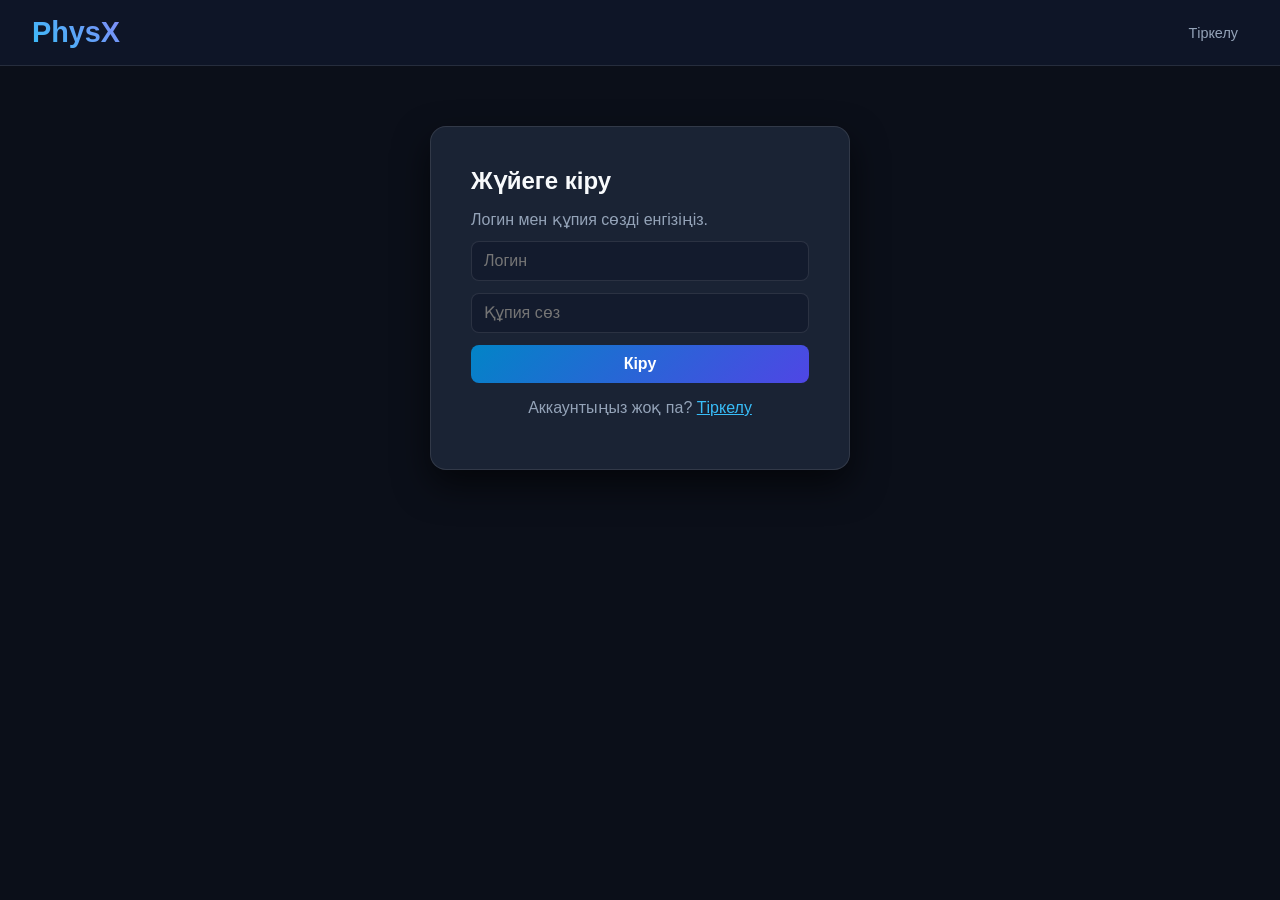
<file: index.html>
<!DOCTYPE html>
<html lang="kk">
<head>
    <meta charset="UTF-8">
    <title>PhysX - Басты бет</title>
    <link rel="stylesheet" href="style.css">
</head>
<body>
    <header>
        <a href="index.html" class="logo">PhysX</a>
        <nav>
            <a href="index.html" class="active">Басты бет</a>
            <a href="formulas.html">Формулалар (100+)</a>
            <a href="converter.html">Өлшем бірліктер</a>
            <a href="experiments.html">Эксперименттер</a>
            <a href="calculator.html">Механикалық калькулятор</a>
            <a href="chat.html">Ғалымдар чаты</a>
        </nav>
    </header>

    <div class="container" id="logged-in-container">
        <h1>Қош келдіңіз, <span id="user-display-name" style="color:#38bdf8;"></span>!</h1>
        <p>PhysX — физика саласындағы барлық формулалар мен есептеулерге арналған орталық.</p>

        <div style="background: rgba(15,23,42,0.5); padding: 20px; border-radius: 10px; margin-top: 20px;">
            <h3>📬 Достық сұраныстары</h3>
            <div id="requests-container">
                <p>Жаңа сұраныстар жоқ.</p>
            </div>
        </div>

        <div style="margin-top: 25px;">
            <button onclick="logout()" style="background: #ef4444;">Жүйеден шығу</button>
        </div>
    </div>

    <script>
        const currentUser = JSON.parse(localStorage.getItem('physx_current_user'));

        if (!currentUser) {
            window.location.href = 'login.html';
        } else {
            document.getElementById('user-display-name').innerText = currentUser.name;
            renderRequests();
        }

        function renderRequests() {
            let users = JSON.parse(localStorage.getItem('physx_users')) || [];
            let freshUser = users.find(u => u.login === currentUser.login);
            if (!freshUser) return;

            const container = document.getElementById('requests-container');
            if (!freshUser.requests || freshUser.requests.length === 0) {
                container.innerHTML = '<p>Жаңа сұраныстар жоқ.</p>';
                return;
            }

            container.innerHTML = '';
            freshUser.requests.forEach((reqFromLogin) => {
                let sender = users.find(u => u.login === reqFromLogin);
                let senderName = sender ? sender.name : reqFromLogin;
                container.innerHTML += `
                    <div style="display:flex; justify-content:space-between; align-items:center; background:rgba(30,41,59,0.8); padding:10px; border-radius:8px; margin-bottom:8px;">
                        <span><b>${senderName}</b> сізді дос болуға шақырды!</span>
                        <button onclick="acceptRequest('${reqFromLogin}')" style="background:#059669; padding:6px 12px; font-size:0.9rem;">Қабылдау</button>
                    </div>
                `;
            });
        }

        function acceptRequest(fromLogin) {
            let users = JSON.parse(localStorage.getItem('physx_users')) || [];
            let me = users.find(u => u.login === currentUser.login);
            let sender = users.find(u => u.login === fromLogin);

            if (me && sender) {
                me.requests = me.requests.filter(l => l !== fromLogin);
                if (!me.friends.includes(fromLogin)) me.friends.push(fromLogin);
                if (!sender.friends.includes(me.login)) sender.friends.push(me.login);

                localStorage.setItem('physx_users', JSON.stringify(users));
                localStorage.setItem('physx_current_user', JSON.stringify(me));
                alert('Достық қабылданды!');
                renderRequests();
            }
        }

        function logout() {
            localStorage.removeItem('physx_current_user');
            window.location.href = 'login.html';
        }
    </script>
</body>
</html>
</file>
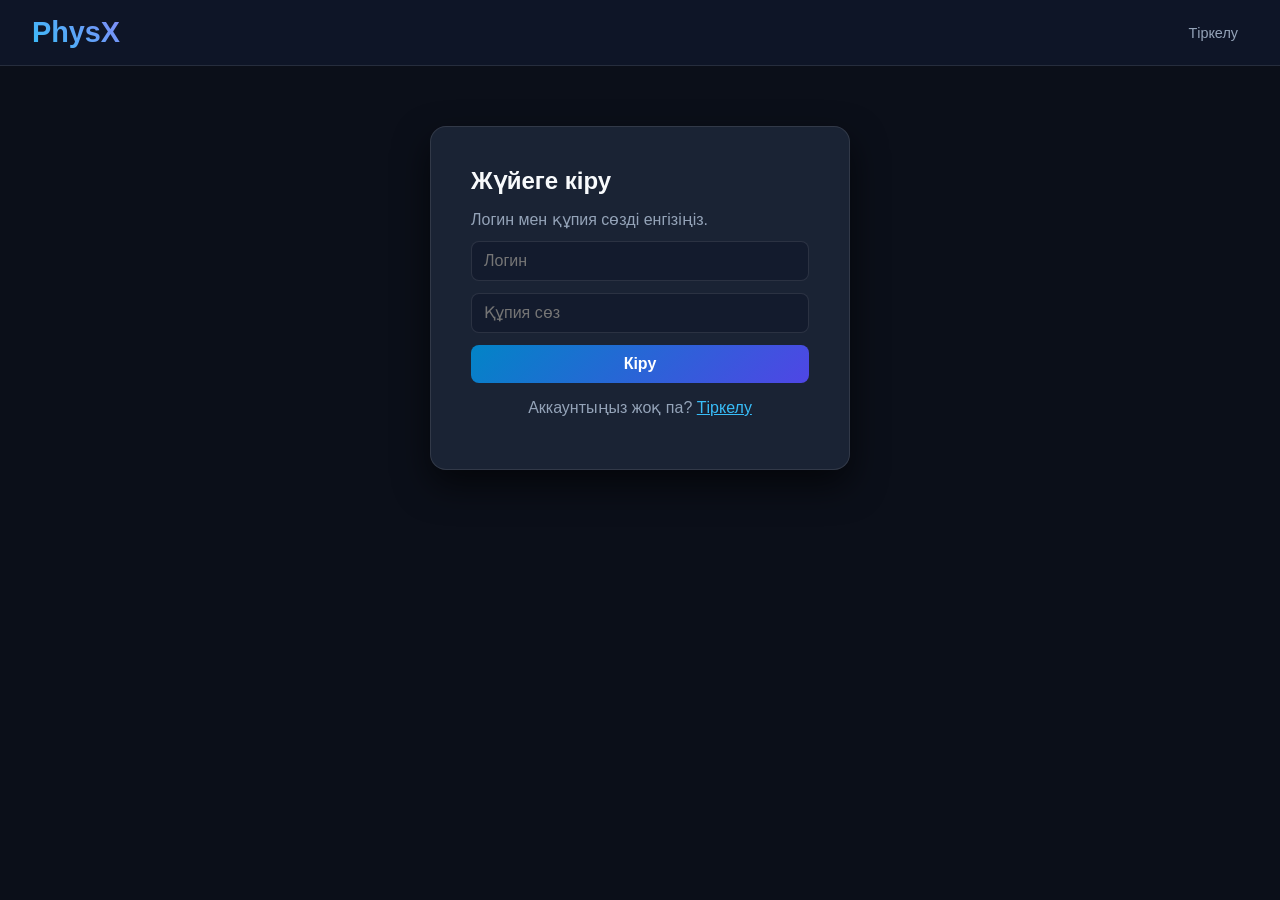
<file: chat.html>
<!DOCTYPE html>
<html lang="kk">
<head>
    <meta charset="UTF-8">
    <title>PhysX - Ғалымдар чаты</title>
    <link rel="stylesheet" href="style.css">
</head>
<body>
    <header>
        <a href="index.html" class="logo">PhysX</a>
        <nav>
            <a href="index.html">Басты бет</a>
            <a href="formulas.html">Формулалар (100+)</a>
            <a href="converter.html">Өлшем бірліктер</a>
            <a href="experiments.html">Эксперименттер</a>
            <a href="calculator.html">Механикалық калькулятор</a>
            <a href="chat.html" class="active">Ғалымдар чаты</a>
        </nav>
    </header>

    <div class="container" style="display: flex; gap: 20px;">
        <div style="flex: 1; border-right: 1px solid rgba(255,255,255,0.1); padding-right: 15px;">
            <h3>🔍 Ғалымды іздеу</h3>
            <input type="text" id="search-input" placeholder="Атын жазыңыз..." onkeyup="searchUsers()">
            <div id="search-results" style="margin-bottom: 15px;"></div>

            <h3>👥 Менің достарым</h3>
            <div id="friends-list"></div>
        </div>

        <div style="flex: 2; display: flex; flex-direction: column;">
            <h3 id="chat-title">Досыңызды таңдаңыз</h3>
            <div id="chat-box" style="height: 300px; overflow-y: auto; background: rgba(15,23,42,0.6); padding: 15px; border-radius: 8px; border: 1px solid rgba(255,255,255,0.08); margin-bottom: 15px;">
                <p style="text-align:center; color:#94a3b8; margin-top:100px;">Сөйлесу үшін сол жақтан досыңызды басыңыз.</p>
            </div>

            <div style="display: flex; gap: 10px;">
                <input type="text" id="chat-msg" placeholder="Хабарлама жазыңыз..." style="margin-bottom:0;" disabled>
                <button onclick="sendChatMessage()" id="send-btn" style="width: 100px; margin-bottom:0;" disabled>Жіберу</button>
            </div>

            <div style="margin-top: 10px;">
                <button onclick="insertMyExperiment()" style="background:#059669; font-size:0.85rem; padding:6px;" id="insert-exp-btn" disabled>Менің экспериментімді тіркеу</button>
            </div>
        </div>
    </div>

    <script>
        const currentUser = JSON.parse(localStorage.getItem('physx_current_user'));
        if (!currentUser) window.location.href = 'login.html';

        let activeFriendLogin = null;

        function searchUsers() {
            let query = document.getElementById('search-input').value.toLowerCase().trim();
            let resultsDiv = document.getElementById('search-results');
            resultsDiv.innerHTML = '';
            if (!query) return;

            let users = JSON.parse(localStorage.getItem('physx_users')) || [];
            let me = users.find(u => u.login === currentUser.login);

            users.forEach(u => {
                if (u.login !== currentUser.login && u.name.toLowerCase().includes(query)) {
                    let isFriend = me.friends && me.friends.includes(u.login);
                    let btnText = isFriend ? 'Доссыз' : 'Дос болуға шақыру';
                    let btnDisabled = isFriend ? 'disabled' : '';

                    resultsDiv.innerHTML += `
                        <div style="display:flex; justify-content:space-between; align-items:center; background:rgba(15,23,42,0.8); padding:8px; border-radius:6px; margin-bottom:6px;">
                            <span>${u.name}</span>
                            <button onclick="sendFriendRequest('${u.login}')" ${btnDisabled} style="padding:4px 8px; font-size:0.8rem;">${btnText}</button>
                        </div>
                    `;
                }
            });
        }

        function sendFriendRequest(targetLogin) {
            let users = JSON.parse(localStorage.getItem('physx_users')) || [];
            let targetUser = users.find(u => u.login === targetLogin);

            if (targetUser) {
                if (!targetUser.requests) targetUser.requests = [];
                if (!targetUser.requests.includes(currentUser.login)) {
                    targetUser.requests.push(currentUser.login);
                    localStorage.setItem('physx_users', JSON.stringify(users));
                    alert('Дос болуға шақыру жіберілді!');
                } else {
                    alert('Бұл адамға бұрын сұраныс жіберілген!');
                }
            }
        }

        function loadFriends() {
            let users = JSON.parse(localStorage.getItem('physx_users')) || [];
            let me = users.find(u => u.login === currentUser.login);
            let listDiv = document.getElementById('friends-list');
            listDiv.innerHTML = '';

            if (!me.friends || me.friends.length === 0) {
                listDiv.innerHTML = '<p style="font-size:0.9rem;">Әзірге достар жоқ.</p>';
                return;
            }

            me.friends.forEach(fLogin => {
                let friend = users.find(u => u.login === fLogin);
                if (friend) {
                    listDiv.innerHTML += `
                        <div onclick="openChat('${friend.login}', '${friend.name}')" style="background:rgba(30,41,59,0.8); padding:10px; border-radius:6px; margin-bottom:6px; cursor:pointer;">
                            <b>${friend.name}</b>
                        </div>
                    `;
                }
            });
        }

        function openChat(friendLogin, friendName) {
            activeFriendLogin = friendLogin;
            document.getElementById('chat-title').innerText = `${friendName} - Жеке чат`;
            document.getElementById('chat-msg').disabled = false;
            document.getElementById('send-btn').disabled = false;
            document.getElementById('insert-exp-btn').disabled = false;
            loadMessages();
        }

        function sendChatMessage() {
            let text = document.getElementById('chat-msg').value.trim();
            if (!text || !activeFriendLogin) return;

            let users = JSON.parse(localStorage.getItem('physx_users')) || [];
            let me = users.find(u => u.login === currentUser.login);
            let friend = users.find(u => u.login === activeFriendLogin);

            if (!me.chats) me.chats = {};
            if (!me.chats[activeFriendLogin]) me.chats[activeFriendLogin] = [];
            me.chats[activeFriendLogin].push({ sender: currentUser.login, text: text });

            if (!friend.chats) friend.chats = {};
            if (!friend.chats[currentUser.login]) friend.chats[currentUser.login] = [];
            friend.chats[currentUser.login].push({ sender: currentUser.login, text: text });

            localStorage.setItem('physx_users', JSON.stringify(users));
            localStorage.setItem('physx_current_user', JSON.stringify(me));

            document.getElementById('chat-msg').value = '';
            loadMessages();
        }

        function insertMyExperiment() {
            let users = JSON.parse(localStorage.getItem('physx_users')) || [];
            let me = users.find(u => u.login === currentUser.login);

            if (!me.experiments || me.experiments.length === 0) {
                alert('Сізде сақталған эксперименттер жоқ!');
                return;
            }

            let lastExp = me.experiments[me.experiments.length - 1];
            document.getElementById('chat-msg').value = `[Эксперимент]: ${lastExp.name} — ${lastExp.desc} (Нәтиже: ${lastExp.res})`;
        }

        function loadMessages() {
            if (!activeFriendLogin) return;

            let users = JSON.parse(localStorage.getItem('physx_users')) || [];
            let me = users.find(u => u.login === currentUser.login);
            let box = document.getElementById('chat-box');
            box.innerHTML = '';

            let chatHistory = (me.chats && me.chats[activeFriendLogin]) ? me.chats[activeFriendLogin] : [];
            if (chatHistory.length === 0) {
                box.innerHTML = '<p style="text-align:center; color:#94a3b8;">Әзірге хабарламалар жоқ.</p>';
                return;
            }

            chatHistory.forEach(msg => {
                let isMe = msg.sender === currentUser.login;
                let align = isMe ? 'text-align:right; color:#38bdf8;' : 'text-align:left; color:#f8fafc;';
                box.innerHTML += `
                    <div style="margin-bottom:8px; ${align}">
                        <p style="background:rgba(30,41,59,0.9); display:inline-block; padding:8px 12px; border-radius:8px; max-width:70%; text-align:left;">${msg.text}</p>
                    </div>
                `;
            });
            box.scrollTop = box.scrollHeight;
        }

        loadFriends();
    </script>
</body>
</html>
</file>
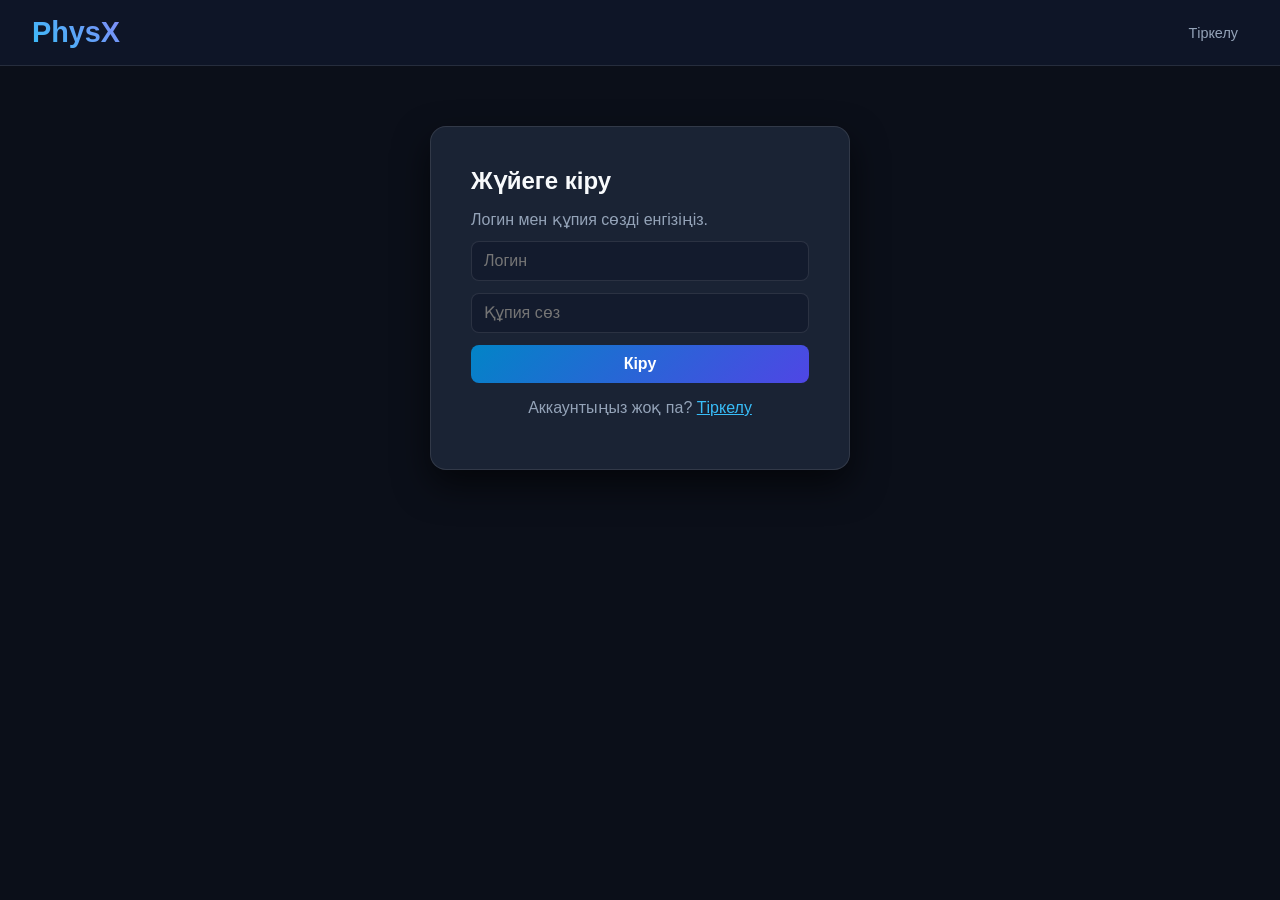
<file: converter.html>
<!DOCTYPE html>
<html lang="kk">
<head>
    <meta charset="UTF-8">
    <title>PhysX - Өлшем бірліктер</title>
    <link rel="stylesheet" href="style.css">
</head>
<body>
    <header>
        <a href="index.html" class="logo">PhysX</a>
        <nav>
            <a href="index.html">Басты бет</a>
            <a href="formulas.html">Формулалар (100+)</a>
            <a href="converter.html" class="active">Өлшем бірліктер</a>
            <a href="experiments.html">Эксперименттер</a>
            <a href="calculator.html">Механикалық калькулятор</a>
            <a href="chat.html">Ғалымдар чаты</a>
        </nav>
    </header>

    <div class="container">
        <h1>🔄 Өлшем бірліктерді түрлендіргіш</h1>
        <p>Метрді километрге, граммды килограммға және т.б. ауыстырыңыз.</p>

        <div style="background:rgba(15,23,42,0.5); padding:20px; border-radius:10px;">
            <label>Шама түрі:</label>
            <select id="conv-type" onchange="updateUnits()">
                <option value="length">Ұзындық (м, км, см, мм, миля)</option>
                <option value="mass">Масса (кг, г, т)</option>
                <option value="time">Уақыт (с, мин, сағ)</option>
            </select>

            <label>Мән:</label>
            <input type="number" id="conv-val" placeholder="Сан енгізіңіз" value="1">

            <div style="display:flex; gap:10px;">
                <div style="flex:1;">
                    <label>Қайдан:</label>
                    <select id="conv-from"></select>
                </div>
                <div style="flex:1;">
                    <label>Қайда:</label>
                    <select id="conv-to"></select>
                </div>
            </div>

            <button onclick="convert()" style="margin-top:15px; width:100%;">Ауыстыру</button>
            <h3 id="conv-res" style="margin-top:15px; color:#38bdf8;">Нәтиже: </h3>
        </div>
    </div>

    <script>
        if (!localStorage.getItem('physx_current_user')) window.location.href = 'login.html';

        const unitsData = {
            length: { m: 1, km: 1000, cm: 0.01, mm: 0.001, mi: 1609.34 },
            mass: { kg: 1, g: 0.001, t: 1000 },
            time: { s: 1, min: 60, h: 3600 }
        };

        function updateUnits() {
            const type = document.getElementById('conv-type').value;
            const fromSel = document.getElementById('conv-from');
            const toSel = document.getElementById('conv-to');
            fromSel.innerHTML = '';
            toSel.innerHTML = '';

            for (let u in unitsData[type]) {
                fromSel.innerHTML += `<option value="${u}">${u}</option>`;
                toSel.innerHTML += `<option value="${u}">${u}</option>`;
            }
        }

        function convert() {
            const type = document.getElementById('conv-type').value;
            const val = parseFloat(document.getElementById('conv-val').value);
            const from = document.getElementById('conv-from').value;
            const to = document.getElementById('conv-to').value;

            if (isNaN(val)) {
                document.getElementById('conv-res').innerText = "Дұрыс сан енгізіңіз!";
                return;
            }

            let baseVal = val * unitsData[type][from];
            let result = baseVal / unitsData[type][to];
            document.getElementById('conv-res').innerText = `Нәтиже: ${val} ${from} = ${result} ${to}`;
        }

        updateUnits();
    </script>
</body>
</html>
</file>
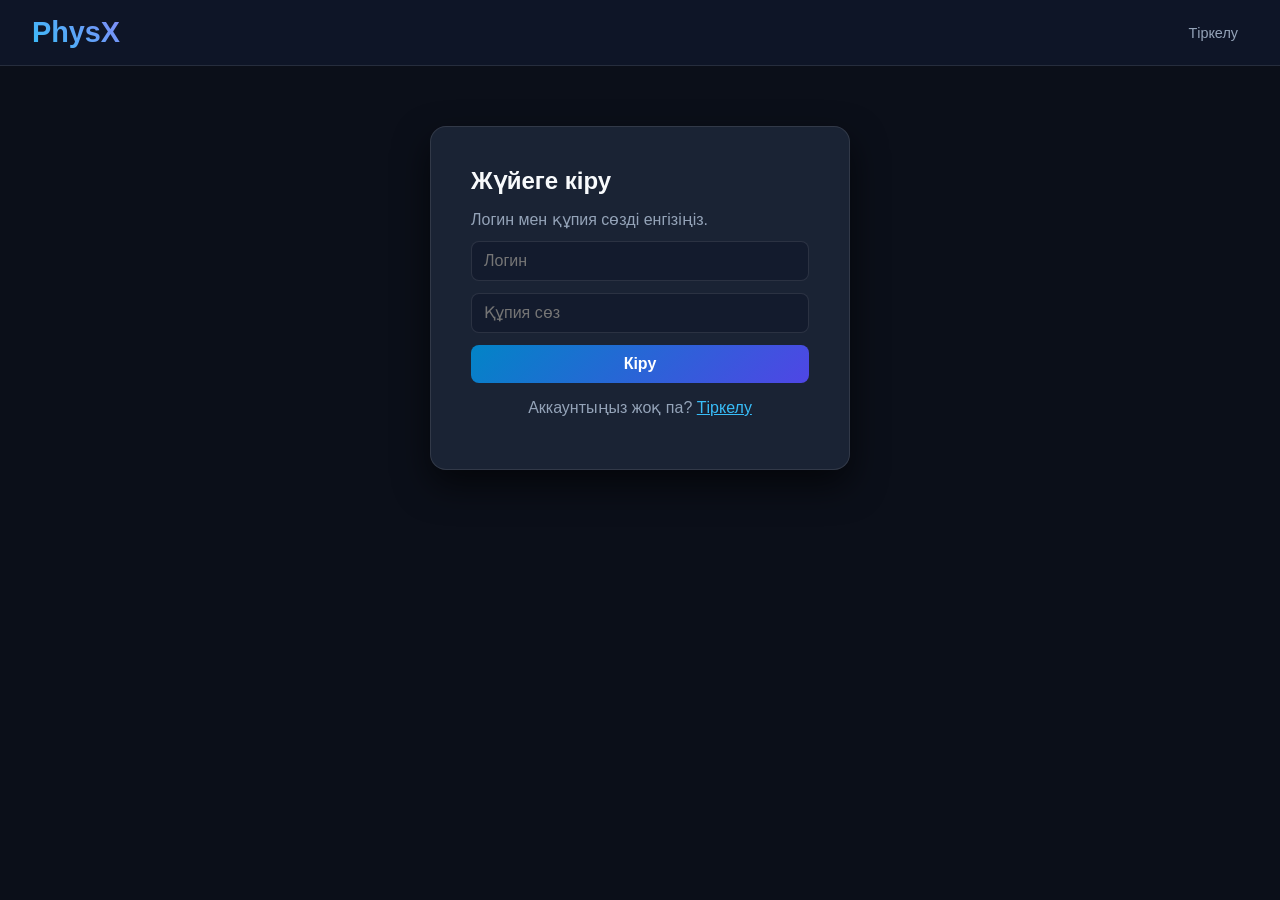
<file: experiments.html>
<!DOCTYPE html>
<html lang="kk">
<head>
    <meta charset="UTF-8">
    <title>PhysX - Эксперименттер</title>
    <link rel="stylesheet" href="style.css">
</head>
<body>
    <header>
        <a href="index.html" class="logo">PhysX</a>
        <nav>
            <a href="index.html">Басты бет</a>
            <a href="formulas.html">Формулалар (100+)</a>
            <a href="converter.html">Өлшем бірліктер</a>
            <a href="experiments.html" class="active">Эксперименттер</a>
            <a href="calculator.html">Механикалық калькулятор</a>
            <a href="chat.html">Ғалымдар чаты</a>
        </nav>
    </header>

    <div class="container">
        <h1>🧪 Эксперименттер орталығы</h1>
        <p>Өз тәжірибелеріңізді жазып, жадта сақтаңыз.</p>
        
        <input type="text" id="exp-name" placeholder="Эксперимент атауы">
        <textarea id="exp-desc" placeholder="Барысы мен сипаттамасы..."></textarea>
        <input type="text" id="exp-res" placeholder="Алынған нәтиже">
        <button onclick="addExp()">Экспериментті сақтау</button>

        <div id="exp-list" style="margin-top:25px;"></div>
    </div>

    <script>
        const currentUser = JSON.parse(localStorage.getItem('physx_current_user'));
        if (!currentUser) window.location.href = 'login.html';

        function addExp() {
            const name = document.getElementById('exp-name').value.trim();
            const desc = document.getElementById('exp-desc').value.trim();
            const res = document.getElementById('exp-res').value.trim();

            if (!name || !desc) {
                alert('Атауы мен сипаттамасын жазыңыз!');
                return;
            }

            let users = JSON.parse(localStorage.getItem('physx_users')) || [];
            let me = users.find(u => u.login === currentUser.login);

            if (!me.experiments) me.experiments = [];
            me.experiments.push({ name, desc, res });

            localStorage.setItem('physx_users', JSON.stringify(users));
            document.getElementById('exp-name').value = '';
            document.getElementById('exp-desc').value = '';
            document.getElementById('exp-res').value = '';
            loadExp();
        }

        function loadExp() {
            let users = JSON.parse(localStorage.getItem('physx_users')) || [];
            let listDiv = document.getElementById('exp-list');
            listDiv.innerHTML = '<h2>Барлық сақталған эксперименттер</h2>';

            let allExps = [];
            users.forEach(u => {
                if (u.experiments) {
                    u.experiments.forEach(e => {
                        allExps.push({ ...e, author: u.name });
                    });
                }
            });

            if (allExps.length === 0) {
                listDiv.innerHTML += '<p>Әзірге эксперименттер жоқ.</p>';
                return;
            }

            allExps.reverse().forEach(e => {
                listDiv.innerHTML += `
                    <div style="background:rgba(15,23,42,0.5); padding:15px; border-radius:8px; margin-bottom:10px; border-left:4px solid #34d399;">
                        <h4>${e.name}</h4>
                        <p>${e.desc}</p>
                        <p style="color:#34d399;">Нәтиже: ${e.res || 'Көрсетілмеген'}</p>
                        <small style="color:#38bdf8;">Авторы: ${e.author}</small>
                    </div>
                `;
            });
        }
        loadExp();
    </script>
</body>
</html>
</file>
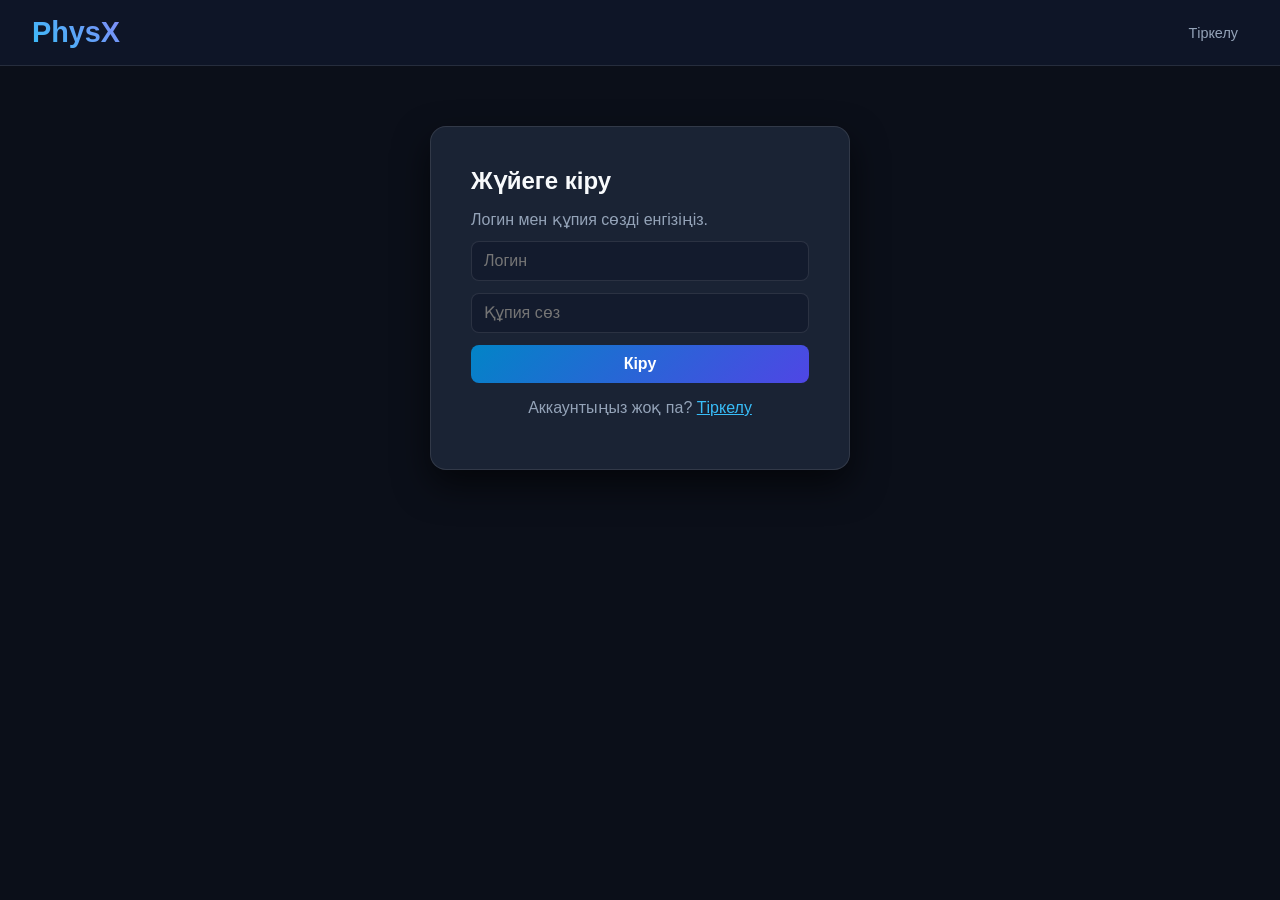
<file: formulas.html>
<!DOCTYPE html>
<html lang="kk">
<head>
    <meta charset="UTF-8">
    <title>PhysX - Формулалар (100+)</title>
    <link rel="stylesheet" href="style.css">
</head>
<body>
    <header>
        <a href="index.html" class="logo">PhysX</a>
        <nav>
            <a href="index.html">Басты бет</a>
            <a href="formulas.html" class="active">Формулалар (100+)</a>
            <a href="converter.html">Өлшем бірліктер</a>
            <a href="experiments.html">Эксперименттер</a>
            <a href="calculator.html">Механикалық калькулятор</a>
            <a href="chat.html">Ғалымдар чаты</a>
        </nav>
    </header>

    <div class="container">
        <h1>📚 Физика саласындағы толық формулалар жинағы (100+ формула)</h1>
        <p>Физиканың барлық бөлімдерін қамтитын негізгі және көмекші формулалар.</p>
        
        <div style="display: grid; gap: 15px; margin-top: 20px;">
            
            <div class="formula-card">
                <h3>1. Кинематика және Механика</h3>
                <div class="formula-math">v = <sup>s</sup>⁄<sub>t</sub></div>
                <div class="formula-math">v = v<sub>0</sub> + a · t</div>
                <div class="formula-math">s = v<sub>0</sub>t + <sup>a·t<sup>2</sup></sup>⁄<sub>2</sub></div>
                <div class="formula-math">v<sup>2</sup> - v<sub>0</sub><sup>2</sup> = 2 · a · s</div>
                <div class="formula-math">x = x<sub>0</sub> + v<sub>x</sub>t + <sup>a<sub>x</sub>t<sup>2</sup></sup>⁄<sub>2</sub></div>
                <div class="formula-math">a = <sup>v - v<sub>0</sub></sup>⁄<sub>t</sub></div>
                <div class="formula-math">v<sub>сред</sub> = <sup>s<sub>общ</sub></sup>⁄<sub>t<sub>общ</sub></sub></div>
                <div class="formula-math">ω = <sup>2·π</sup>⁄<sub>T</sub> = 2 · π · ν</div>
                <div class="formula-math">v = ω · R</div>
                <div class="formula-math">a<sub>центр</sub> = <sup>v<sup>2</sup></sup>⁄<sub>R</sub> = ω<sup>2</sup> · R</div>
                <div class="formula-math">T = <sup>1</sup>⁄<sub>ν</sub></div>
            </div>

            <div class="formula-card" style="border-left-color: #4f46e5;">
                <h3>2. Динамика және Тұрақты заңдар</h3>
                <div class="formula-math">F = m · a</div>
                <div class="formula-math">F<sub>упр</sub> = -k · Δx</div>
                <div class="formula-math">F<sub>тяг</sub> = m · g</div>
                <div class="formula-math">F<sub>тр</sub> = μ · N</div>
                <div class="formula-math">F<sub>арх</sub> = ρ<sub>ж</sub> · g · V<sub>т</sub></div>
                <div class="formula-math">p = m · v</div>
                <div class="formula-math">F · t = Δ(m · v)</div>
                <div class="formula-math">M = F · l</div>
                <div class="formula-math">p = <sup>F</sup>⁄<sub>S</sub></div>
                <div class="formula-math">p = p<sub>0</sub> + ρ · g · h</div>
                <div class="formula-math">G = G · <sup>m<sub>1</sub> · m<sub>2</sub></sup>⁄<sub>R<sup>2</sup></sub></div>
                <div class="formula-math">F<sub>тяж</sub> = G · <sup>M · m</sup>⁄<sub>(R + h)<sup>2</sup></sub></div>
            </div>

            <div class="formula-card" style="border-left-color: #34d399;">
                <h3>3. Энергия, Жұмыс және Қуат</h3>
                <div class="formula-math">A = F · s · cos(α)</div>
                <div class="formula-math">N = <sup>A</sup>⁄<sub>t</sub> = F · v</div>
                <div class="formula-math">η = <sup>A<sub>пол</sub></sup>⁄<sub>A<sub>затр</sub></sub> · 100%</div>
                <div class="formula-math">E<sub>k</sub> = <sup>m·v<sup>2</sup></sup>⁄<sub>2</sub></div>
                <div class="formula-math">E<sub>p</sub> = m · g · h</div>
                <div class="formula-math">E<sub>p упр</sub> = <sup>k·(Δx)<sup>2</sup></sup>⁄<sub>2</sub></div>
                <div class="formula-math">E<sub>полн</sub> = E<sub>k</sub> + E<sub>p</sub></div>
                <div class="formula-math">ΔE = A</div>
            </div>

            <div class="formula-card" style="border-left-color: #f43f5e;">
                <h3>4. Молекулалық физика және Термодинамика</h3>
                <div class="formula-math">n = <sup>N</sup>⁄<sub>V</sub></div>
                <div class="formula-math">v = <sup>N</sup>⁄<sub>N<sub>A</sub></sub> = <sup>m</sup>⁄<sub>M</sub></div>
                <div class="formula-math">p = n · k · T</div>
                <div class="formula-math">p · V = <sup>m</sup>⁄<sub>M</sub> · R · T</div>
                <div class="formula-math">E<sub>к кин</sub> = <sup>3</sup>⁄<sub>2</sub> · k · T</div>
                <div class="formula-math">U = <sup>3</sup>⁄<sub>2</sub> · <sup>m</sup>⁄<sub>M</sub> · R · T</div>
                <div class="formula-math">Q = c · m · (T<sub>2</sub> - T<sub>1</sub>)</div>
                <div class="formula-math">Q = λ · m</div>
                <div class="formula-math">Q = L · m</div>
                <div class="formula-math">Q = q · m</div>
                <div class="formula-math">ΔU = Q + A</div>
                <div class="formula-math">A<sub>газ</sub> = p · ΔV</div>
                <div class="formula-math">η = <sup>T<sub>1</sub> - T<sub>2</sub></sup>⁄<sub>T<sub>1</sub></sub> · 100%</div>
                <div class="formula-math">φ = <sup>p</sup>⁄<sub>p<sub>н</sub></sub> · 100%</div>
            </div>

            <div class="formula-card" style="border-left-color: #fbbf24;">
                <h3>5. Электродинамика және Тұрақты ток</h3>
                <div class="formula-math">F<sub>кулон</sub> = k · <sup>|q<sub>1</sub>| · |q<sub>2</sub>|</sup>⁄<sub>r<sup>2</sup></sub></div>
                <div class="formula-math">E = <sup>F</sup>⁄<sub>q</sub></div>
                <div class="formula-math">E = k · <sup>q</sup>⁄<sub>r<sup>2</sup></sub></div>
                <div class="formula-math">C = <sup>q</sup>⁄<sub>U</sub></div>
                <div class="formula-math">W<sub>эл</sub> = <sup>C · U<sup>2</sup></sup>⁄<sub>2</sub> = <sup>q<sup>2</sup></sup>⁄<sub>2C</sub></div>
                <div class="formula-math">I = <sup>q</sup>⁄<sub>t</sub></div>
                <div class="formula-math">I = <sup>U</sup>⁄<sub>R</sub></div>
                <div class="formula-math">R = ρ · <sup>l</sup>⁄<sub>S</sub></div>
                <div class="formula-math">R<sub>общ</sub> = R<sub>1</sub> + R<sub>2</sub> + ... (тізбектей)</div>
                <div class="formula-math"><sup>1</sup>⁄<sub>R<sub>общ</sub></sub> = <sup>1</sup>⁄<sub>R<sub>1</sub></sub> + <sup>1</sup>⁄<sub>R<sub>2</sub></sub> + ... (параллель)</div>
                <div class="formula-math">I = <sup>ε</sup>⁄<sub>R + r</sub> (Ом заңы толық тізбек үшін)</div>
                <div class="formula-math">A = I · U · t = I<sup>2</sup> · R · t = <sup>U<sup>2</sup></sup>⁄<sub>R</sub> · t</div>
                <div class="formula-math">P = I · U = I<sup>2</sup> · R = <sup>U<sup>2</sup></sup>⁄<sub>R</sub></div>
                <div class="formula-math">Q = I<sup>2</sup> · R · t (Джоуль-Ленц заңы)</div>
            </div>

            <div class="formula-card" style="border-left-color: #a855f7;">
                <h3>6. Магнетизм, Тербелістер және Толқындар</h3>
                <div class="formula-math">F<sub>ампер</sub> = I · B · l · sin(α)</div>
                <div class="formula-math">F<sub>лоренц</sub> = q · v · B · sin(α)</div>
                <div class="formula-math">Φ = B · S · cos(α)</div>
                <div class="formula-math">ε<sub>инд</sub> = - <sup>ΔΦ</sup>⁄<sub>Δt</sub></div>
                <div class="formula-math">T = 2 · π · √<sup>l</sup>⁄<sub>g</sub></div>
                <div class="formula-math">T = 2 · π · √<sup>m</sup>⁄<sub>k</sub></div>
                <div class="formula-math">T = 2 · π · √L · C</div>
                <div class="formula-math">λ = v · T = <sup>v</sup>⁄<sub>ν</sub></div>
            </div>

            <div class="formula-card" style="border-left-color: #ec4899;">
                <h3>7. Оптика және Кванттық физика</h3>
                <div class="formula-math">n<sub>21</sub> = <sup>n<sub>2</sub></sup>⁄<sub>n<sub>1</sub></sub> = <sup>v<sub>1</sub></sup>⁄<sub>v<sub>2</sub></sub></div>
                <div class="formula-math">sin(α) / sin(β) = n<sub>21</sub></div>
                <div class="formula-math">d · sin(φ) = k · λ</div>
                <div class="formula-math">E = h · ν = h · <sup>c</sup>⁄<sub>λ</sub></div>
                <div class="formula-math">h · ν = A<sub>вых</sub> + E<sub>к мах</sub></div>
                <div class="formula-math">p = <sup>h</sup>⁄<sub>λ</sub></div>
                <div class="formula-math">E = m · c<sup>2</sup></div>
                <div class="formula-math">ΔE = Δm · c<sup>2</sup></div>
            </div>

        </div>
    </div>
    <script>
        if (!localStorage.getItem('physx_current_user')) window.location.href = 'login.html';
    </script>
</body>
</html>
</file>
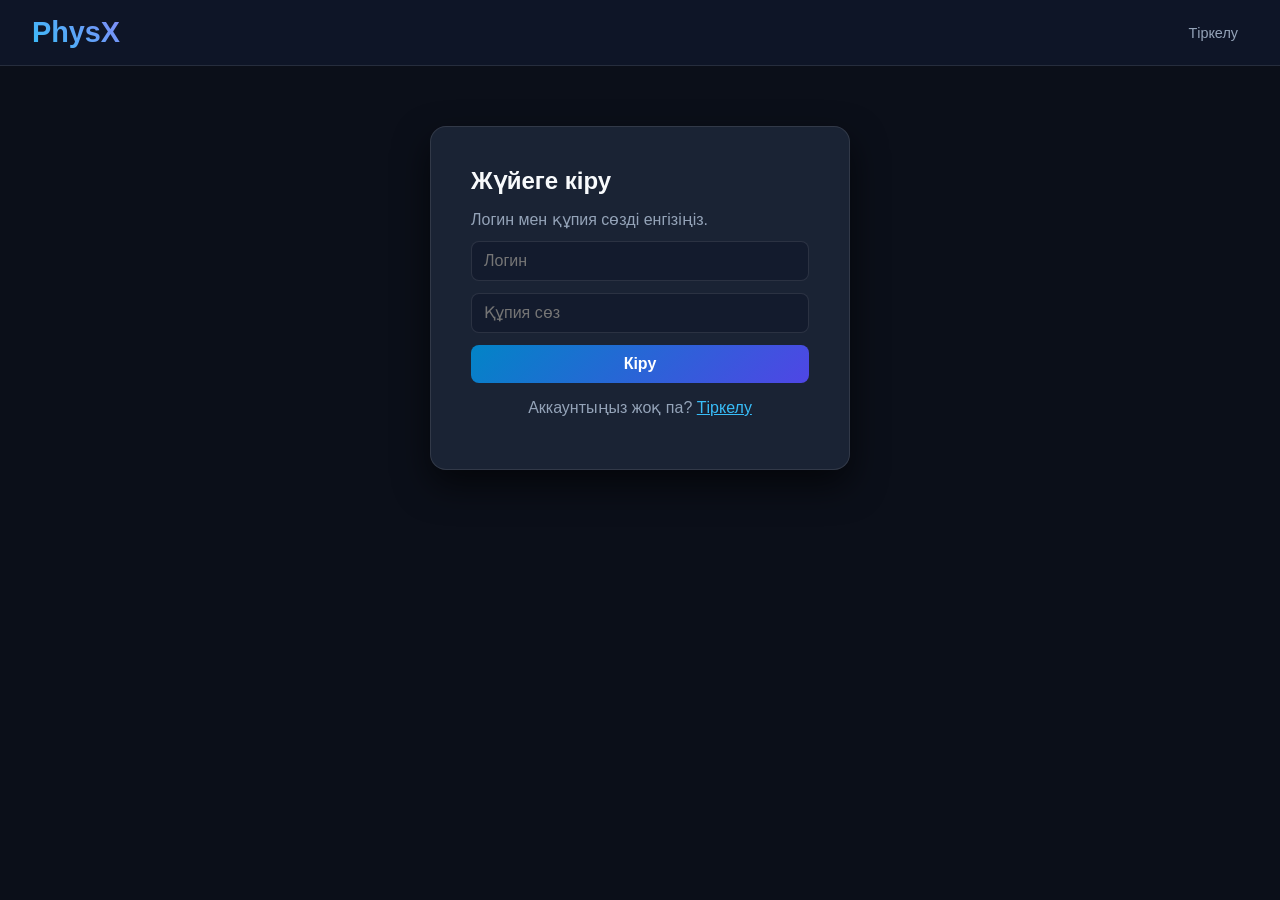
<file: login.html>
<!DOCTYPE html>
<html lang="kk">
<head>
    <meta charset="UTF-8">
    <title>PhysX - Жүйеге кіру</title>
    <link rel="stylesheet" href="style.css">
</head>
<body>
    <header>
        <a href="index.html" class="logo">PhysX</a>
        <nav><a href="register.html">Тіркелу</a></nav>
    </header>

    <div class="auth-box">
        <h2>Жүйеге кіру</h2>
        <p>Логин мен құпия сөзді енгізіңіз.</p>
        
        <input type="text" id="login-val" placeholder="Логин">
        <input type="password" id="pass-val" placeholder="Құпия сөз">
        <button onclick="loginUser()" style="width:100%;">Кіру</button>
        
        <p style="margin-top: 15px; text-align: center;">
            Аккаунтыңыз жоқ па? <a href="register.html" style="color: #38bdf8;">Тіркелу</a>
        </p>
        
        <div id="login-error" class="hidden error-msg"></div>
    </div>

    <script>
        function loginUser() {
            const login = document.getElementById('login-val').value.trim();
            const pass = document.getElementById('pass-val').value.trim();
            const errBox = document.getElementById('login-error');

            errBox.classList.add('hidden');

            let users = JSON.parse(localStorage.getItem('physx_users')) || [];
            const foundUser = users.find(u => u.login === login && u.pass === pass);

            if (!foundUser) {
                errBox.innerText = "Логин немесе пароль қате! Дұрыс емес немесе тіркелмеген.";
                errBox.classList.remove('hidden');
                return;
            }

            localStorage.setItem('physx_current_user', JSON.stringify(foundUser));
            window.location.href = 'index.html';
        }
    </script>
</body>
</html>
</file>
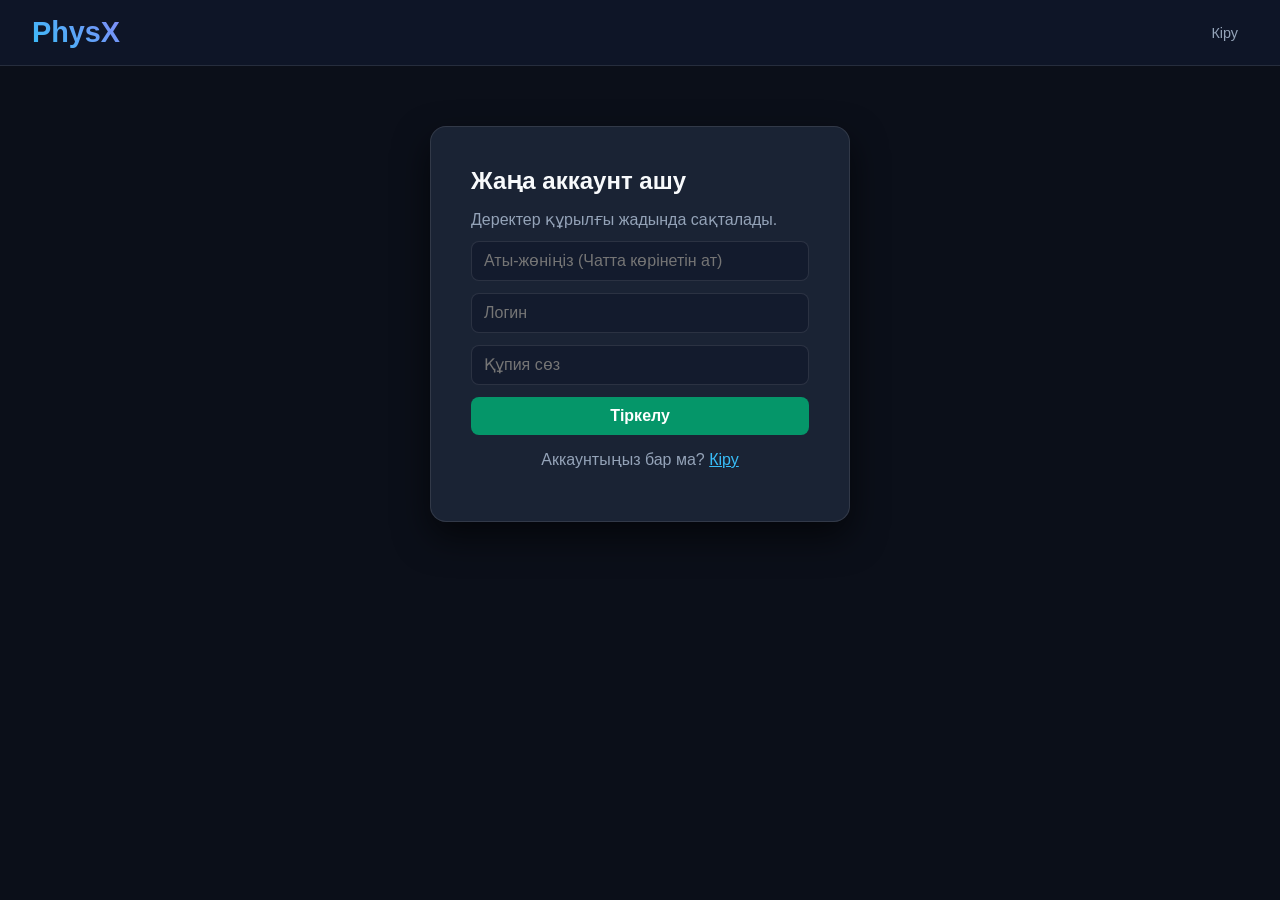
<file: register.html>
<!DOCTYPE html>
<html lang="kk">
<head>
    <meta charset="UTF-8">
    <title>PhysX - Тіркелу</title>
    <link rel="stylesheet" href="style.css">
</head>
<body>
    <header>
        <a href="index.html" class="logo">PhysX</a>
        <nav><a href="login.html">Кіру</a></nav>
    </header>

    <div class="auth-box">
        <h2>Жаңа аккаунт ашу</h2>
        <p>Деректер құрылғы жадында сақталады.</p>
        
        <input type="text" id="reg-name" placeholder="Аты-жөніңіз (Чатта көрінетін ат)">
        <input type="text" id="reg-login" placeholder="Логин">
        <input type="password" id="reg-pass" placeholder="Құпия сөз">
        <button onclick="registerUser()" style="width:100%; background: #059669;">Тіркелу</button>
        
        <p style="margin-top: 15px; text-align: center;">
            Аккаунтыңыз бар ма? <a href="login.html" style="color: #38bdf8;">Кіру</a>
        </p>
        
        <div id="reg-error" class="hidden error-msg"></div>
        <div id="reg-success" class="hidden success-msg"></div>
    </div>

    <script>
        function registerUser() {
            const name = document.getElementById('reg-name').value.trim();
            const login = document.getElementById('reg-login').value.trim();
            const pass = document.getElementById('reg-pass').value.trim();
            const errBox = document.getElementById('reg-error');
            const succBox = document.getElementById('reg-success');

            errBox.classList.add('hidden');
            succBox.classList.add('hidden');

            if (!name || !login || !pass) {
                errBox.innerText = "Барлық өрістерді толтырыңыз!";
                errBox.classList.remove('hidden');
                return;
            }

            let users = JSON.parse(localStorage.getItem('physx_users')) || [];
            if (users.some(u => u.login === login)) {
                errBox.innerText = "Бұл логин бұрын тіркелген!";
                errBox.classList.remove('hidden');
                return;
            }

            users.push({
                name: name,
                login: login,
                pass: pass,
                friends: [],
                requests: [],
                chats: {},
                experiments: []
            });

            localStorage.setItem('physx_users', JSON.stringify(users));
            succBox.innerText = "Тіркелу сәтті! Кіру бетіне өтуде...";
            succBox.classList.remove('hidden');

            setTimeout(() => {
                window.location.href = 'login.html';
            }, 1000);
        }
    </script>
</body>
</html>
</file>
<file: style.css>
* {
    margin: 0;
    padding: 0;
    box-sizing: border-box;
    font-family: 'Inter', 'Segoe UI', sans-serif;
}

body {
    background: #0b0f19;
    color: #e2e8f0;
    min-height: 100vh;
}

header {
    background: rgba(15, 23, 42, 0.9);
    backdrop-filter: blur(10px);
    border-bottom: 1px solid rgba(255, 255, 255, 0.1);
    padding: 1rem 2rem;
    display: flex;
    justify-content: space-between;
    align-items: center;
    position: sticky;
    top: 0;
    z-index: 100;
}

.logo {
    font-size: 1.8rem;
    font-weight: 800;
    background: linear-gradient(45deg, #38bdf8, #818cf8);
    -webkit-background-clip: text;
    -webkit-text-fill-color: transparent;
    text-decoration: none;
}

nav {
    display: flex;
    gap: 8px;
    align-items: center;
    flex-wrap: wrap;
}

nav a {
    text-decoration: none;
    color: #94a3b8;
    font-weight: 500;
    padding: 6px 10px;
    border-radius: 6px;
    transition: all 0.3s ease;
    font-size: 0.9rem;
}

nav a:hover, nav a.active {
    color: #fff;
    background: rgba(56, 189, 248, 0.15);
}

.container {
    max-width: 950px;
    margin: 30px auto;
    background: rgba(30, 41, 59, 0.7);
    backdrop-filter: blur(12px);
    border: 1px solid rgba(255, 255, 255, 0.08);
    padding: 30px;
    border-radius: 16px;
    box-shadow: 0 10px 30px rgba(0, 0, 0, 0.5);
}

h1, h2, h3 {
    color: #f8fafc;
    margin-bottom: 15px;
}

p {
    color: #94a3b8;
    margin-bottom: 12px;
}

button, .btn {
    background: linear-gradient(135deg, #0284c7, #4f46e5);
    color: white;
    border: none;
    padding: 10px 20px;
    border-radius: 8px;
    cursor: pointer;
    font-size: 1rem;
    font-weight: 600;
    text-decoration: none;
    display: inline-block;
    transition: transform 0.2s, opacity 0.2s;
    text-align: center;
}

button:hover, .btn:hover {
    opacity: 0.9;
    transform: translateY(-2px);
}

input, textarea, select {
    width: 100%;
    padding: 10px 12px;
    margin-bottom: 12px;
    background: rgba(15, 23, 42, 0.6);
    border: 1px solid rgba(255, 255, 255, 0.1);
    color: #fff;
    border-radius: 8px;
    font-size: 1rem;
}

input:focus, textarea:focus, select:focus {
    outline: none;
    border-color: #38bdf8;
}

.auth-box {
    max-width: 420px;
    margin: 60px auto;
    background: rgba(30, 41, 59, 0.8);
    padding: 40px;
    border-radius: 16px;
    border: 1px solid rgba(255, 255, 255, 0.1);
    box-shadow: 0 15px 35px rgba(0,0,0,0.6);
}

.error-msg {
    color: #f87171;
    background: rgba(248, 113, 113, 0.1);
    border: 1px solid rgba(248, 113, 113, 0.2);
    padding: 10px;
    border-radius: 6px;
    margin-top: 10px;
    font-size: 0.9rem;
}

.success-msg {
    color: #34d399;
    background: rgba(52, 211, 153, 0.1);
    border: 1px solid rgba(52, 211, 153, 0.2);
    padding: 10px;
    border-radius: 6px;
    margin-top: 10px;
    font-size: 0.9rem;
}

.hidden {
    display: none !important;
}

.formula-card {
    background: rgba(15, 23, 42, 0.6);
    padding: 15px 20px;
    border-radius: 10px;
    margin-bottom: 15px;
    border-left: 4px solid #38bdf8;
}

.formula-math {
    font-size: 1.2rem;
    color: #38bdf8;
    font-weight: bold;
    margin: 8px 0;
    font-family: serif;
}

sup { font-size: 0.75em; }
sub { font-size: 0.75em; }
</file>
